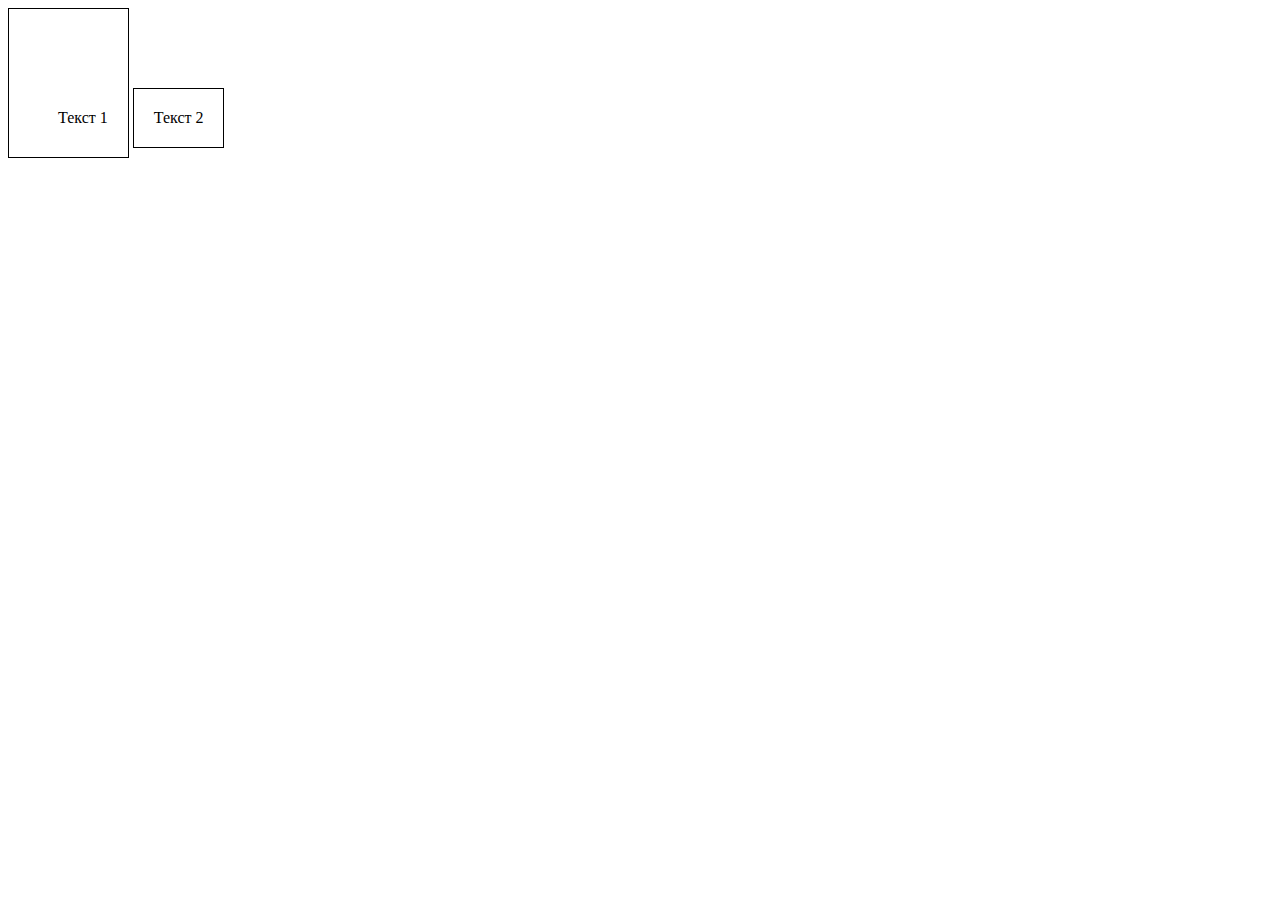
<file: index.html>
<!DOCTYPE html>
<html lang="ru">
<head>
    <meta charset="UTF-8">
    <meta name="viewport" content="width=device-width, initial-scale=1.0">
    <title>Document</title>
    <link rel="stylesheet" href="style.css">
</head>
<body>
  <div class="wrapper">
    <div class="parent">
        <div class="child"> </div>
    </div>
     <div class="neighbor"></div>
     <div class="child"> </div>
    <div class="parent"></div>
    <div class="parent"></div>
  </div>

<!-- <span class="show-block">Показать блок</span>
<div class="block">vahjrvjnao;fjvkmadfjvhaiordjv</div> -->

<div class="block block-1">Текст 1</div>
<div class="block block-2">Текст 2</div>

</body>
</html>
</file>
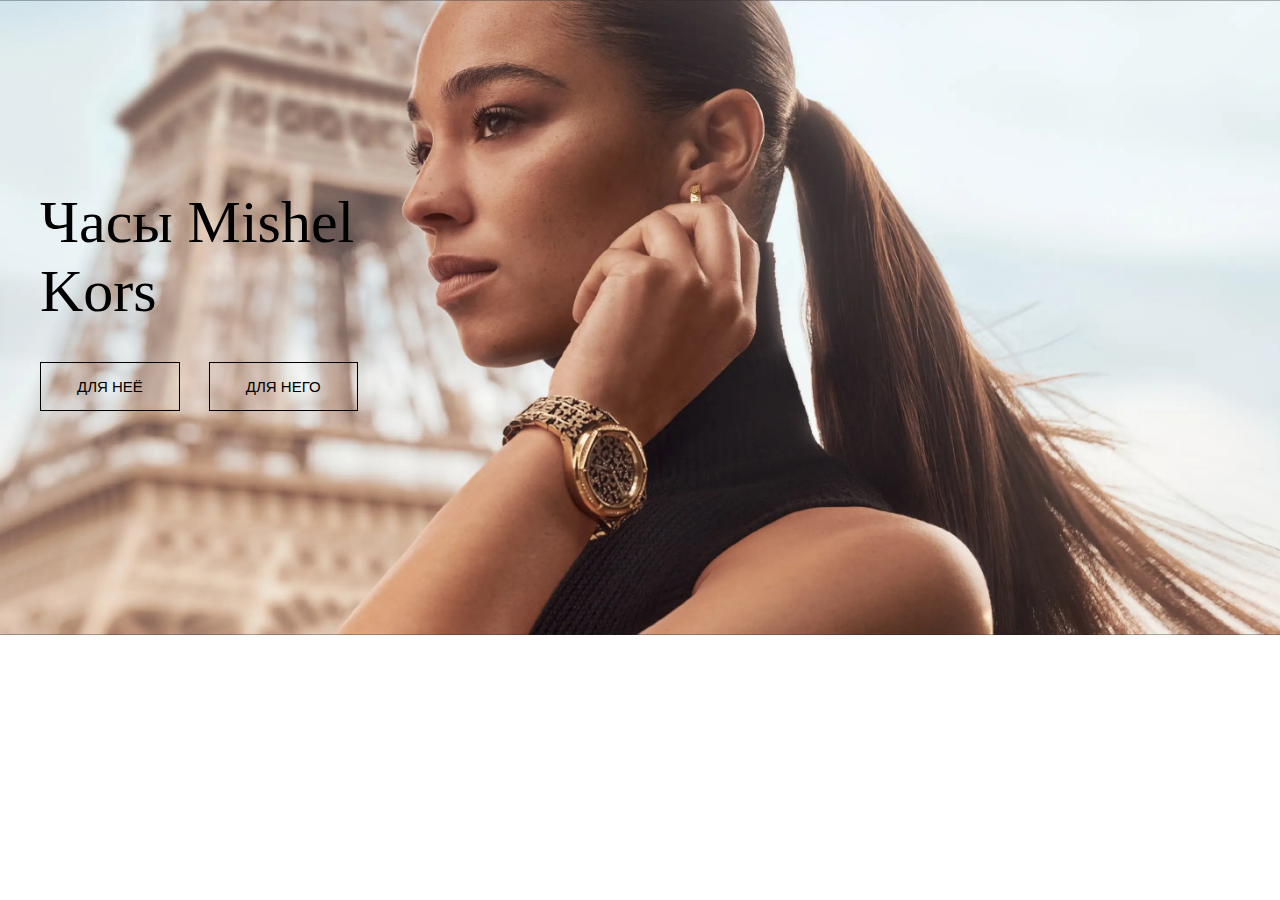
<file: background.html>
<!DOCTYPE html>
<html lang="ru">
<head>
    <meta charset="UTF-8">
    <meta name="viewport" content="width=device-width, initial-scale=1.0">
    <title>Document</title>
    <link rel="stylesheet" href="background.css">
</head>
<body>
    <!-- <div class="wrapper">



<div class="info">
    <div class="info-title">Заголовок</div>
     <div class="info-tехt">Маша Маша Маша Маша Маша Маша Маша Маша Маша Маша Маша МашаМаша Маша Маша Маша</div>
</div>
    </div> -->


    <div class="wrapper">
        <div class="info-block">
            <div class="conteiner">
            <div class="info-block-desk">
                <div class="info-block-title">Часы Mishel Kors</div>
                <div class="info-btb">
                    <button class="btb info-block_btn-woman">Для неё</button>
                    <button class="btb info-block_btn-man">Для него</button>
                </div>
            </div>
        </div>
        </div>
    </div>


</body>
</html>
</file>
<file: style.css>
*





/* .wrapper

.parent{
    height: 100px;
    width: 100px;
    border: 1px solid red;
    background-color: rgb(206, 216, 25);
}

.child{ 
    width: 50px;
    height: 50px;
    border: 1px dashed green;
    background: color #398ced; ;
}
.neighbor {
    width: 300px;
    height: 150px;
    border: 2px dashed blue;
}
.wrapper> .child:hover{
    background-color: black;
}


.show-block {}

.block {
    font-size: 0;
}

.show-block:hover + .block{
    color: red;
    font-size: 16px;
}
 
.block{
    display: none;
} */

.block{
    border: 1px solid black;
    display:inline-block;
}

.block-1 {
    padding: 100px 20px 30px 49px;
}

.block-2 {
    padding: 20px;
}
</file>
<file: background.css>
*{
    margin: 0;
    padding: 0;
}

body,html{
    height: 100%;
}

.conteiner{
max-width: 1200px;
margin: 0 auto;
}


/* .wrapper{
    background: url(img/pic.jpg);
    background-repeat: no-repeat;
    background-position:center;
    background-size:cover;
    padding: 200px 400px;
}



.info{
    width: 300px;
   padding: 20px;
   background-color: transparent;
   border-radius: 20px;
   box-shadow: 8px 8px 8px grey;
} */




.info-block {
    background:url(img/banner.png) no-repeat center/cover;
    padding: 188px 0 224px;
}


.conteiner {}


.info-block-desk {
    max-width: 352px;
}

.info-block-title {
    font-size: 60px;
    font-weight: 600px;
}

.info-btb {
    margin-top: 36px;
}


.btb {
    border: 1px solid black;
    background-color: transparent;
    padding: 15px 36px;
    font-size: 15px;
    font-weight: 600px;
    text-transform: uppercase;
    cursor: pointer;
    transition: all 1s ease;
}



.info-block_btn-woman {
    margin-right: 25px;
}
.info-block_btn-man {
}


.btb:hover{
    transform:scale(1.1);
    font-size: 17px;
}
</file>
